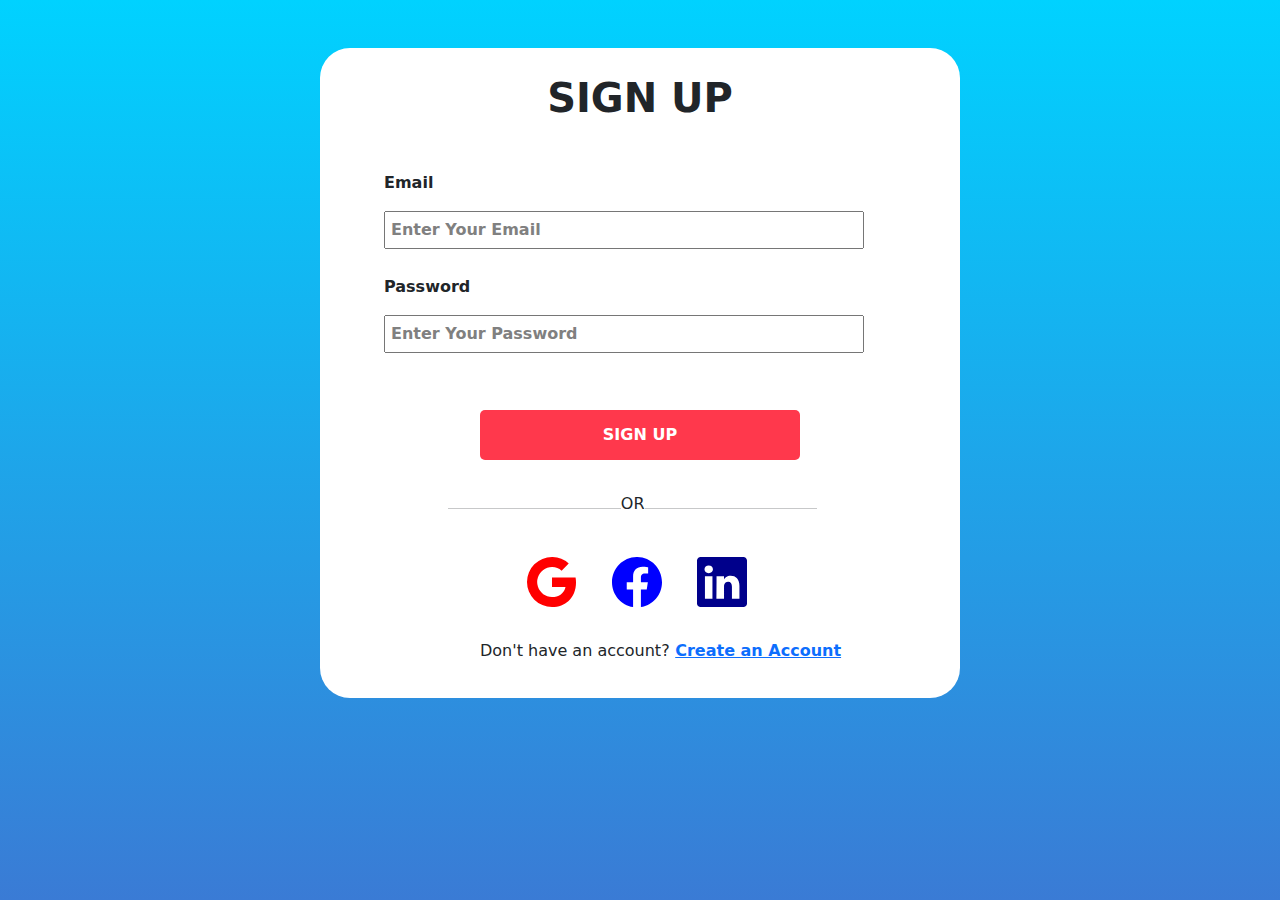
<file: index.html>
<!DOCTYPE html>
<html lang="en">
<head>
    <meta charset="UTF-8">
    <meta http-equiv="X-UA-Compatible" content="IE=edge">
    <meta name="viewport" content="width=device-width, initial-scale=1.0">
    <title>TAF consultants (Tax Accounting and Finance)</title>
    <link rel="shortcut icon" href="pLogo-removebg-preview.png" type="image/x-icon">
    <link rel="stylesheet" href="https://cdn.jsdelivr.net/npm/bootstrap@5.3.0/dist/css/bootstrap.min.css">
    <link rel="stylesheet" href="login.css">
</head>
<body>
    <section class=" mt-5 section1">
        <h1 class="text-center justify-content-center h1">SIGN UP</h1><br>
        <form onsubmit="Login(); return false">
            <div class="formHandler"><p class="p">Email</p>
                <input type="email" required id="email" minlength="5" class="input " placeholder="Enter Your Email"><br>
                <p class="p">Password</p>
                <input type="password" required id="password" minlength="7"  class="input" placeholder="Enter Your Password"><br>
                <button class="signUP">SIGN UP</button>
              <div class="cont">
                <hr>OR <hr>
              </div>
              <div class="logos">
                <svg class="logoColor" xmlns="http://www.w3.org/2000/svg" width="16" height="16" fill="currentColor" class="bi bi-google" viewBox="0 0 16 16">
                  <path d="M15.545 6.558a9.42 9.42 0 0 1 .139 1.626c0 2.434-.87 4.492-2.384 5.885h.002C11.978 15.292 10.158 16 8 16A8 8 0 1 1 8 0a7.689 7.689 0 0 1 5.352 2.082l-2.284 2.284A4.347 4.347 0 0 0 8 3.166c-2.087 0-3.86 1.408-4.492 3.304a4.792 4.792 0 0 0 0 3.063h.003c.635 1.893 2.405 3.301 4.492 3.301 1.078 0 2.004-.276 2.722-.764h-.003a3.702 3.702 0 0 0 1.599-2.431H8v-3.08h7.545z"/>
                </svg>
                <svg class="logoColor1" xmlns="http://www.w3.org/2000/svg" width="16" height="16" fill="currentColor" class="bi bi-facebook" viewBox="0 0 16 16">
                  <path d="M16 8.049c0-4.446-3.582-8.05-8-8.05C3.58 0-.002 3.603-.002 8.05c0 4.017 2.926 7.347 6.75 7.951v-5.625h-2.03V8.05H6.75V6.275c0-2.017 1.195-3.131 3.022-3.131.876 0 1.791.157 1.791.157v1.98h-1.009c-.993 0-1.303.621-1.303 1.258v1.51h2.218l-.354 2.326H9.25V16c3.824-.604 6.75-3.934 6.75-7.951z"/>
                </svg>
                <svg class="logoColor2" xmlns="http://www.w3.org/2000/svg" width="16" height="16" fill="currentColor" class="bi bi-linkedin" viewBox="0 0 16 16">
                  <path d="M0 1.146C0 .513.526 0 1.175 0h13.65C15.474 0 16 .513 16 1.146v13.708c0 .633-.526 1.146-1.175 1.146H1.175C.526 16 0 15.487 0 14.854V1.146zm4.943 12.248V6.169H2.542v7.225h2.401zm-1.2-8.212c.837 0 1.358-.554 1.358-1.248-.015-.709-.52-1.248-1.342-1.248-.822 0-1.359.54-1.359 1.248 0 .694.521 1.248 1.327 1.248h.016zm4.908 8.212V9.359c0-.216.016-.432.08-.586.173-.431.568-.878 1.232-.878.869 0 1.216.662 1.216 1.634v3.865h2.401V9.25c0-2.22-1.184-3.252-2.764-3.252-1.274 0-1.845.7-2.165 1.193v.025h-.016a5.54 5.54 0 0 1 .016-.025V6.169h-2.4c.03.678 0 7.225 0 7.225h2.4z"/>
                </svg>
              </div>
                <div>
                    <p class="createAccount">Don't have an account?<b> <a href="./signup.html">Create an Account</a> </b> </p>
                </div>           
             </div>
        </form>
    </section>
</body>
<script src="https://cdn.jsdelivr.net/npm/@popperjs/core@2.11.8/dist/umd/popper.min.js" integrity="sha384-I7E8VVD/ismYTF4hNIPjVp/Zjvgyol6VFvRkX/vR+Vc4jQkC+hVqc2pM8ODewa9r" crossorigin="anonymous"></script>
<script src="https://cdn.jsdelivr.net/npm/bootstrap@5.3.0/dist/js/bootstrap.min.js" integrity="sha384-fbbOQedDUMZZ5KreZpsbe1LCZPVmfTnH7ois6mU1QK+m14rQ1l2bGBq41eYeM/fS" crossorigin="anonymous"></script>
<script src="app.js"></script>
</html>
</file>
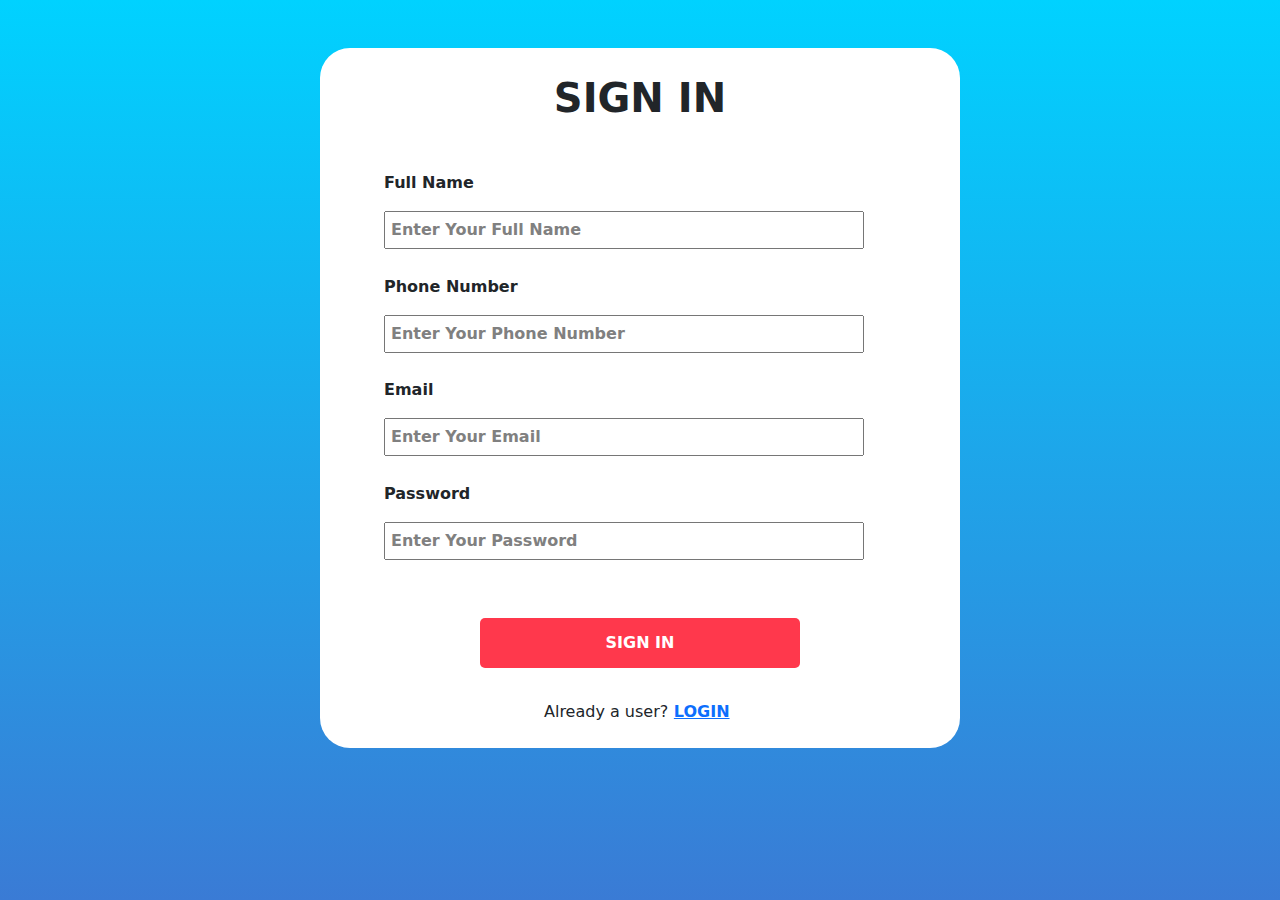
<file: signup.html>
<!DOCTYPE html>
<html lang="en">
<head>
    <meta charset="UTF-8">
    <meta http-equiv="X-UA-Compatible" content="IE=edge">
    <meta name="viewport" content="width=device-width, initial-scale=1.0">
    <title>TAF consultants (Tax Accounting and Finance)</title>
    <link rel="shortcut icon" href="pLogo-removebg-preview.png" type="image/x-icon">
    <link rel="stylesheet" href="https://cdn.jsdelivr.net/npm/bootstrap@5.3.0/dist/css/bootstrap.min.css">
    <link rel="stylesheet" href="style.css">
    <link rel="stylesheet" href="login.css">
</head>
<body>
    <section class=" mt-5 section2">
        <h1 class="text-center justify-content-center h1">SIGN IN</h1><br>
        <form onsubmit="signup(); return false">
            <div class="formHandler"><p class="p">Full Name</p>
                <input type="text" id="fullName" minlength="3" class="input" required placeholder="Enter Your Full Name"><br>
                <p class="p">Phone Number</p>
                <input type="number" id="phoneNumber" minlength="7"  class="input" required placeholder="Enter Your Phone Number"><br>
                <p class="p">Email</p>
                <input type="email" id="email" minlength="5" class="input " required placeholder="Enter Your Email"><br>
                <p class="p">Password</p>
                <input type="password" id="password" minlength="7"  class="input" required placeholder="Enter Your Password"><br>
                <button class="signUP">SIGN IN</button>
                <div>
                    <p class="loginAccount">Already a user?<b> <a href="./index.html">LOGIN</a> </b></p>
                </div>           
             </div>
        </form>
    </section>
</body>
<script src="https://cdn.jsdelivr.net/npm/@popperjs/core@2.11.8/dist/umd/popper.min.js" integrity="sha384-I7E8VVD/ismYTF4hNIPjVp/Zjvgyol6VFvRkX/vR+Vc4jQkC+hVqc2pM8ODewa9r" crossorigin="anonymous"></script>
<script src="https://cdn.jsdelivr.net/npm/bootstrap@5.3.0/dist/js/bootstrap.min.js" integrity="sha384-fbbOQedDUMZZ5KreZpsbe1LCZPVmfTnH7ois6mU1QK+m14rQ1l2bGBq41eYeM/fS" crossorigin="anonymous"></script>
<script src="app.js"></script>
</html>
</file>
<file: login.css>
*{
    margin: 0;
    padding: 0;
    box-sizing: border-box;
}
body{
    background:linear-gradient(#00d2ff , #3a7bd5);
    background-repeat: no-repeat;
    background-attachment: fixed;
    background-size: cover;
    background-blend-mode: darken;
    /* overflow-y: scroll; */
    /* display: flex;
    align-items: center;
    justify-content: center;
    min-height: 100vh; */
}
.section1{
    width: 50%;
    height: 650px;
    background-color: white;
    border-radius: 30px;
    margin-left: 25%;
    margin-bottom: 5%;
}
.section2{
    width: 50%;
    height: 700px;
    background-color: white;
    border-radius: 30px;
    margin-left: 25%;
    margin-bottom: 5%;
}
.section1 .h1{
    padding-top: 4%;
    font-weight: bold;
    margin-bottom: 4%;
    text-align: center;
}
.section2 .h1{
    padding-top: 4%;
    font-weight: bold;
    margin-bottom: 4%;
    text-align: center;
}
.formHandler{
    width: 100%;
    height: 100%;
    margin-left: 10%;
}
.input{
    width: 75%;
    padding: 5px;
    margin-bottom: 4%;
}
.input::placeholder{
    font-weight: bold;
    color: grey;
}
.p{
    font-weight: bold;
}
.signUP{
    width: 50%;
    height: 50px;
    border: none;
    background-color: rgb(255, 56, 76);
    border-radius: 5px;
    color: white;
    font-weight: bold;
    margin-left: 15%;
    margin-top: 5%;
    margin-bottom: 5%;

}
.createAccount{
    margin-left: 15%;
}
.loginAccount{
    margin-left: 25%;
}
.cont{
    display: flex;
    margin-left: 10%;
}
hr{
    width: 30%;
}
.logos{
    margin: 5% 20%;

}
.logoColor{
    height: 50px;
    width: 80px;
    color: red;
}
.logoColor1{
    height: 50px;
    width: 80px;
    color: blue;
}.logoColor2{
    height: 50px;
    width: 80px;
    color: darkblue;
}
</file>
<file: style.css>
*{
    margin: 0;
    padding: 0;
    box-sizing: border-box;
}
body{
    z-index: 1;
    overflow-x: hidden;
}
/* .maroonICO{
    background-color: maroon;
} */
/* Navbar */
.navbar{
    background-color: white;
    width: 100%;
     /*height: 100%; */
    top: 0;
    /* position: fixed; */
    
}
/* .container1{
    width: 100%;
    height: 100%;
    top: 0;
    position: fixed;
} */

.logoWeb{
    color: blue;
    width: 50px;
    height: 40px;
    margin-top: -1%
}
.webName{
    font-size: 30px;
    font-family: system-ui, -apple-system, BlinkMacSystemFont, 'Segoe UI', Roboto, Oxygen, Ubuntu, Cantarell,;

}
.navItemsMargin{
    margin-left: 575px;
}
.navItems1{
    width: 100%;
    height: 100%;
    color: grey;
    font-weight: bold;
    font-family: monospace;
    margin-left: 20px;
}
.navItems1:hover{
    color: blue;
    cursor: pointer;
}
.downClickColor:hover{
    background-color: blue;
    color: white;
    font-weight: bold;
}

/* Section 1 */

.container2{
    background:linear-gradient(#00d2ff , #3a7bd5);
    width: 100%;
    height: 400px;
    margin-bottom: 4%;
    margin-top: -6%;
}
.Wrapper{
    width: 100%;
    height: 50%;
    z-index: 999;
    
}
.h1Wrapper{
    padding-top: 80px;
    /* padding-left: 60px; */
    font-size: 40px;
    font-weight: bold;
    text-align: center;
    color: white;
    margin-bottom: 2%;
}
/* .h2Wrapper{
    text-align: center;
    font-size: 40px;
    font-weight: bold;
    color: #000000;
}
.pWrapper{
    text-align: center;
    font-size: 25px;
} */

.button2{
    width: 30%;
    padding: 15px 20px;
    border-radius: 10px ;
    border: none ;
    background-color: blue ;
    color: white ;
    margin-left: 35% ;
    font-family: arial ;
    z-index: 999 ;
    cursor: pointer ;
    margin-top: 5%;
}
.button2:hover{
    background-color: blue ;
    cursor: pointer ;

}

/* Section 2 */

.awards{
    width: 100%;
    height: 100%;
    display: flex;
    margin-bottom: 5%;
}
.awardWrapper{
    width: 100%;
    height: 100%;
    display: flex;
}
.award1{
    width: 20%;
    height: 20%;
    margin-left: 25%;
}
.award2{
    width: 20%;
    height: 20%;
    margin-left: 10%;
}
.awardStar{
    margin-left: 30%;
    width: 80px;
    height: 80px;
}
.h4AwardWrapper{
    text-align: center;
}
.pAwardWrapper{
    text-align: center;
}

/* Section3 */

.popularProducts{
    width: 100%;
    height: 100%;
}
.h2Popular{
    font-weight: bold;
    font-size: 40px;
    text-align: center;
    margin-bottom: 5%;
}

.cardWrappers{
    width: 100%;
    height: 100%;
    margin-bottom: 4%;
    /* display: flex; */
}


.card1{
    margin-left: 10%;
    width: 80%;
    color: white;
    height: 680px;
    border: 2px solid none;
    padding: 40px;
    /* margin-left: 1.5%; */
    margin-bottom: 5%;
    /* background-color: lightblue; */
    background:-webkit-linear-gradient(#00d2ff , #3a7bd5);
    /* transition: transform .1s; */

}
.card1:hover{
    transition-duration: 1s;
    transform: scale(1.1s);
    cursor: pointer;
    /* transition-delay: 0.8s;  */
}
.card2{
    margin-left: 10%;
    width: 80%;
    height: 580px;
    border: 2px solid none;
    padding: 40px;
    /* margin-left: 1.5%; */
    margin-bottom: 5%;
    color: white;
    /* background-color: lightblue; */
    background:-webkit-linear-gradient(#00d2ff , #3a7bd5);
    /* transition: transform .1s; */

}
.card2:hover{
    transition-duration: 2s;
    transform: scale(0.7s);
    cursor: pointer;
    /* transition-delay: 0.8s;  */
}
.h3CardWrapper{
    padding-top: 20px;
    text-align: center;
    font-size: 2.2rem;
    font-weight: bold;
    height: 4.8rem;
    line-height: 1;
    color: white;
    font-family: system-ui, -apple-system, 'Segoe UI', 'Open Sans', 'Helvetica Neue', sans-serif;
}
.pCardWrapper{
    font-size: 1.9rem;
    line-height: 1.4;
    height: 4.8rem;
    color: white;
    text-align: center;
    margin-bottom: -2%;
}
.card1B{
    font-size: 20px;
    margin-left: 8%;
    color: white;
}
.card1A{
    font-size: 15px;
    margin-left: 11%;
    color: white;
}
.button3{
    margin-left: 69%;
    margin-top: 1%;
    width: 30%;
    padding: 16px 16px;
    border: none;
    border-radius: 10px;
    font-family: system-ui, -apple-system, 'Segoe UI', 'Open Sans', 'Helvetica Neue', sans-serif;
    background-color: blue;
    color: white;
    font-weight: bold;
    font-size: 13px;
}
.button3:hover{
    transform: scale(1.1);
}

/* Section 4 */

.mainLastSection{
    width: 100%;
    height: 100%;
    border: 2px solid white;
    background-color: rgb(244, 244, 244);
    padding-top: 100px;
    padding-left: 100px;
    padding-right: 100px;
    padding-bottom: 0px;

}
.pContactWrap{
    font-size: 14px;
    text-align: center;
}
.contactSection{
    width: 100%;
    height: 100%;
    display: flex;
    margin-bottom: 5%;

}
.flexCont{
    display: flex;
}
.flexContNum{
    margin-left: 4%;
    margin-top: -4%;
}
.ContactWrapper{
    width: 25%;
    height: 25%;
    margin-left: 7%;
}
/* .h3ContactWrapper{
} */
.facebook{
    width: 50px;
    height: 50px;
    cursor: pointer;
}
.contactWrapper1{
    width: 25%;
    height: 25%;
    margin-left: 15%;
}
.contactWrapper2{
    width: 25%;
    height: 25%;
    margin-left: 15%;
    margin-top: 5%;
}
.locate{
    font-size: 20px;
}
.location{
    width: 50px;
    height: 50px;
    margin-top: 2%;
    cursor: pointer;
}

/* .products .products__list .list__item.center__item {
    background-color: #fff;
    border-radius: 8px;
    border: none;
    box-shadow: 0 0.125rem 0.5rem rgba(0,0,0,.24);
    height: 22rem;
    margin-inline: -2rem;
    margin-top: -2rem;
    z-index: 1;
} */


/* .products .products__list .list__item:not(:nth-last-child(2)):not(.center__item) {
    border-right: 1px solid #ffdde3;
} */
/* @media only screen and(min-width: 270px ) ,(max-height:660px) {
    .container2{
        width: 100%;
        height: 100%;
    }
    .h1Wrapper{
        font-size: 30px;
    }
    .button2{
        width: 100%;
        font-size: 10px;
        margin-top: -15%;
    }

    /* Section 3 
    .cardWrappers{
        margin-bottom: 10%;
        display: block;

    }
    .card1{
        width: 20px;
        height: 298px;
        margin-bottom: 5%;
        margin-left: -10%;
        /* transition: transform .1s; 
    
    }
    .h3CardWrapper{
        padding-top: 5px;
        font-size: 1.5rem;
    }
    .pCardWrapper{
        margin-top: -20px;

        font-size: 1rem;    
        margin-bottom: 0%;
    }
    .button3{
        margin-left: 10%;
        width: 90%;
        font-size: 10px;
        border-radius: 6px;
    }

} */

@media screen and (max-width: 380px) {
    /* Navbar */
    
    .logoWeb{
        width: 50px;
        height: 40px;
    }
    .webName{
        font-size: 20px;
        font-family: system-ui, -apple-system, BlinkMacSystemFont, 'Segoe UI', Roboto, Oxygen, Ubuntu, Cantarell,;
    
    }
    .button1{
        width: 150px;
        padding: 10px 20px;
        margin-left: -10px;
    }
    .navItemsMargin{
        margin-left: 20%;
        }
        .navItems1{
            width: 80%;

        }
    /* Section 1 */
    .container2{
        width: 100%;
        height: 500px;
        /* margin-top: -4%; */
    }
    .button2 {
        width: 50%;
        font-size: 15px;
        /* margin-left: 18%; */
        margin-left: 2%;
        margin-top: 5%;
        /* display: block; */
        z-index: 2;

    }
    .Wrapper{
        width: 100%;
        height: 20%;
        z-index: 999;
        margin-top: -26%;
    
    }

    /* Section 2 */

    /* .awardWrapper{
        width: 100%;
        height: 100%;
        display: block;
    }
    .award1{
        width: 50%;
        height: 50%;
        margin-left: 25%;
    }
    .award2{
        width: 50%;
        height: 50%;
        margin-left: 25%;
    }
    .awardStar{
        margin-left: 30%;
    }
    .h4AwardWrapper{
        text-align: center;
    }
    .pAwardWrapper{
        text-align: center;
    } */

    /* Section 3 */

    .cardWrappers{
        margin-bottom: 10%;
        display: block;
    }
    .card1{
        width: 80%;
        margin-bottom: 5%;
    
    }
    .card2{
        width: 80%;
        margin-bottom: 5%;
    
    }
    .card1B{
        font-size: 10px;
        margin-left: 8%;
    }
    .card1A{
        font-size: 5px;
        margin-left: 11%;
    
    }
    .h3CardWrapper{
        font-size: 1.5rem;
        margin-bottom: 0%;
    }
    .pCardWrapper{
        font-size: 1rem;
        margin-bottom: 0%;


    }
    
    .button3{
        margin-left: 10%;
        width: 80%;
        font-size: 10px;
        border-radius: 6px;
    }

    /* Section 4 */

.mainLastSection{
    width: 100%;
    height: 100%;
    border: 2px solid white;
    padding:0px;

}
.pContactWrap{
    font-size: 14px;
    text-align: start;
    padding: 10px;
}
.contactSection{
    width: 100%;
    height: 100%;
    display: block;
    margin-bottom: 5%;

}
.flexCont{
    display: flex;
    margin-left: -8% ;
}
.flexContNum{
    margin-left: 0%; 
     margin-top: 0%;
     font-size: 10px;
     font-weight: none;
}
.ContactWrapper{
    width: 100%;
    height: 100%;
    /* margin-left: 7%; */
}
.facebook{
    width: 30px;
    height: 30px;
    cursor: pointer;
}
.contactWrapper1{
    width: 100%;
    margin-left: 15%;
}
.contactWrapper2{
       height: 100%;
    margin-left: 15%;
    margin-top: 5%;
}
.locate{
    font-size: 10px;
    margin-left: -5%;
}
.location{
    width: 30px;
    height: 30px;
    cursor: pointer;
    margin-left: -18%;
}
    .h1ContactWrapper{
        margin-top: 4%;
        margin-left: -8%;
    }
    .h3ContactWrapper{
        margin-top: 4%;
        margin-bottom: -4%;
    }
}

@media screen and (max-width:430px) {
/* Navbar */
.logoWeb{
        width: 40px;
        height: 30px;
    }
    .webName{
        font-size: 22px;    
    }
    .button1{
        width: 150px;
        margin-left: -10px;
    }
    .navItemsMargin{
        margin-left: 20%;
        }
        .navItems1{
            width: 80%;

        }

    /* Section 1 */

    .container2{
        width: 100%;
        height: 450px;    
        /* margin-top: -4%; */
    }
    .Wrapper{
        width: 100%;
        height: 50%;
        z-index: 999;
        margin-top: -23%;
    }
    .button2{
        width: 70%;
        font-size: 13px;
        margin-left: 18%;
        z-index: 2;
        /* display: none; */
    }
    /* Section 2 */

    /* .awardWrapper{
        width: 100%;
        height: 100%;
        display: block;
    }
    .award1{
        width: 50%;
        height: 50%;
        margin-left: 25%;
    }
    .award2{
        width: 50%;
        height: 50%;
        margin-left: 25%;
    } */
    /* Section 3 */
    
    .cardWrappers{
        margin-bottom: 10%;
        display: block;
    }
    .card1{
        width: 280px;
        height: 800px;
        /* margin-bottom: 5%; */
        margin-left: 8%;
        /* transition: transform .1s; */
    
    }

    .card2{
        width: 280px;
        height: 650px;
        margin-bottom: 5%;
        margin-left: 8%;
    
    }
    .card1B{
        font-size: 15px;
        margin-left: -5%;
    }
    .card1A{
        font-size: 12px;
        margin-left: 2%;
    }
    .h3CardWrapper{
        padding-top: 5px;
        font-size: 1.5rem;
    }
    .pCardWrapper{
        margin-top: -20px;

        font-size: 1rem;    
        margin-bottom: 0%;
    }
    .button3{
        margin-left: 8%;
        width: 90%;
        font-size: 10px;
        border-radius: 6px;
    }

    /* Section 4 */

.mainLastSection{
    width: 100%;
    height: 100%;
    padding:0px;

}
.pContactWrap{
    font-size: 14px;
    text-align: start;
    padding: 10px;
}
.contactSection{
    width: 100%;
    height: 100%;
    display: block;
    margin-bottom: 5%;

}
.flexCont{
    display: flex;
    margin-left: -8% ;

}
.flexContNum{
    margin-left: 0%; 
     margin-top: 0%;
     overflow: hidden;
     font-size: 10px;
     font-weight: none;
}
.ContactWrapper{
    width: 80%;
    height: 100%;
    /* margin-left: 7%; */
}
.facebook{
    width: 30px;
    height: 30px;
    cursor: pointer;
}
.contactWrapper1{
    width: 80%;
    margin-left: 15%;
}
.contactWrapper2{
       height: 100%;
    margin-left: 15%;
    margin-top: 5%;
}
.locate{
    font-size: 10px;
    margin-left: -2%;
}
.location{
    width: 30px;
    height: 30px;
    cursor: pointer;
    margin-left: -26%;
}
    .h1ContactWrapper{
        margin-top: 4%;
        margin-left: -8%;
        font-size: 20px;
    }
    .h3ContactWrapper{
        margin-top: 4%;
        margin-bottom: -4%;
    }
}

@media only screen and (min-width: 758px) and (max-width: 1024px) {


    .logoWeb{
        width: 50px;
        height: 40px;
    }
    .navItems1{
        font-size: 25px;
        width: 80%;
    }
    .navItemsMargin{
    margin-left: 30%;
    }
    .webName{
        font-size: 40px;  
    }
    .button1{
        width: 250px;
        margin-left: -10px;
    }
    .container2{
        width: 100%;
        height: 400px;
        /* margin-top: -3%;     */
    }
    .Wrapper{
        width: 100%;
        height: 50%;
        z-index: 999;
        margin-top: -13%;
    
    }
    .button2{
        width: 70%;
        font-size: 13px;
        margin-left: 18%;
        z-index: 2;
        /* display: none; */
    }
       /* Section 3 */

       .cardWrappers{
        margin-bottom: 10%;
        display: block;
    }
    .card1{
        width: 580px;
        height: 800px;
        /* margin-bottom: 5%; */
        margin-left: 13%;
        /* transition: transform .1s; */
    
    }

    .card2{
        width: 580px;
        height: 700px;
        margin-bottom: 5%;
        margin-left: 13%;

    }
    .card1B{
        font-size: 20px;
        margin-left: 8%;
    }
    .card1A{
        font-size: 15px;
        margin-left: 11%;
    }
    .h3CardWrapper{
        font-size: 1.5rem;
    }
    .pCardWrapper{
        font-size: 1rem;  
        margin-bottom: -5%;  
    }
    .button3{
        margin-left: 10%;
        width: 80%;
        border-radius: 6px;
    }

        /* Section 4 */

.mainLastSection{
    width: 100%;
    height: 100%;
    border: 2px solid white;
    padding:0px;

}
.pContactWrap{
    font-size: 18px;
    text-align: center;
    padding: 10px;
}
.contactSection{
    width: 100%;
    height: 100%;
    display: block;
    margin-bottom: 5%;

}
.flexCont{
    display: flex;
    margin-left: -8% ;

}
.flexContNum{
    margin-left: 0%; 
     margin-top: 0%;
     overflow: hidden;
     font-size: 10px;
     font-weight: none;
}
.ContactWrapper{
    width: 80%;
    height: 100%;
    /* margin-left: 7%; */
}
.facebook{
    width: 40px;
    height: 40px;
    cursor: pointer;
}
.contactWrapper1{
    width: 80%;
    margin-left: 15%;
}
.contactWrapper2{
       height: 100%;
    margin-left: 15%;
    margin-top: 5%;
}
.locate{
    margin-left: 1%;
    font-size: 20px;
}
.location{
    width: 40px;
    height: 40px;
    cursor: pointer;
    margin-left: -26%;
}
    .h1ContactWrapper{
        margin-top: 4%;
        margin-left: -8%;
        font-size: 30px;
        margin-bottom: -2%;
    }
    .h3ContactWrapper{
        margin-top: 4%;
        margin-bottom: -4%;
        font-size: 30px;
        margin-bottom: 0%;
    }

}

@media only screen and (min-width: 1000px) and (max-width: 1030px) {
    
    .logoWeb{
        width: 60px;
        height: 40px;
    }
    .navItems1 {
        font-size:20px;
        
        margin-left: -40px;
    }
    .analysis{
        font-size: 20px;
        width: 250px;
    }
    .analysis1{
        font-size: 20px;
        /* width: 200px;     */

    }
    .navItemsMargin{
        width: 100%;
        margin-left: 400px;
    }
    .webName{
        font-size: 30px;  
    }
    /* .button1{
        width: 150px;
        margin-left: 10px;
    } */
    .container2{
        width: 100%;
        height: 430px;
        /* margin-top: 2%;*/
    }
    .Wrapper{
        margin-top: -8%;
        padding-top: 40px;
    
    }
    .button2{
        width: 70%;
        font-size: 23px;
        margin-left: 18%;
        z-index: 2;
        display: block;
    }

       /* Section 3 */

       .cardWrappers{
        margin-bottom: 10%;
        display: block;
    }
    .card1{
        width: 880px;
        height: 800px;
        /* margin-bottom: 5%; */
        margin-left: 8%;
        /* transition: transform .1s; */
    
    }

    .card2{
        width: 880px;
        height: 650px;
        margin-bottom: 5%;
        margin-left: 8%;
    
    }
    .card1B{
        font-size: 25px;
        margin-left: 8%;
    }
    .card1A{
        font-size: 20px;
        margin-left: 11%;
    }
    .h3CardWrapper{
        font-size: 1.5rem;
    }
    .pCardWrapper{
        font-size: 1rem;  
        margin-bottom: -5%;  
    }
    .button3{
        margin-left: 10%;
        width: 80%;
        border-radius: 6px;
    }
}

@media only screen and (min-width: 1530px) and (max-width: 2670px) {
    .logoWeb{
        width: 150px;
        height:100px;
    }
    .navItemsMargin{
        margin-left: 1025px;

    }
    .navItems1{
        font-size: 50px;
        width: 100%;
    }
    .webName{
        font-size: 60px;  

    }
    .button1{
        width: 200px;
        font-size: 20px;
        border-radius: 40px;
        /* margin-left: 10px; */
    }
    .container2{
        width: 100%;
        height: 700px;
        /* margin-top: 2%;     */
    }
    .Wrapper{
        width: 100%;
        height: 50%;
        z-index: 999;
        margin-top: 2%;
    
    }
    .button2{
        width: 50%;
        font-size: 43px;
        margin-left: 25%;
        z-index: 2;
        display: block;
        border-radius: 40px;
    }
    .h1Wrapper{
        padding-top: 70px;
        /* padding-left: 60px; */
        font-size: 80px;
        font-weight: bold;
        text-align: center;
    }
    .h2Wrapper{
        /* margin-left: 60px; */
        text-align: center;
        font-size: 70px;
        font-weight: bold;
        color: #000000;
        margin-bottom: 2%;
    }
    .pWrapper{
        /* margin-left: 60px; */
        text-align: center;
        font-size: 50px;
    }
    /* .awards{
    width: 100%;
    height: 100%;
    display: flex;
    margin-bottom: 5%;
}
.awardWrapper{
    width: 100%;
    height: 100%;
    display: flex;
}
.award1{
    width: 20%;
    height: 20%;
    margin-left: 25%;
}
.award2{
    width: 30%;
    height: 30%;
    /* margin-left: 10%; 
}
.awardStar{
    margin-left: 30%;
    width: 200px;
    height: 200px;
}
.h4AwardWrapper{
    text-align: center;
    font-size: 55px;
}
.pAwardWrapper{
    text-align: center;
    font-size: 35px;

} */
.h2Popular{
    font-weight: bold;
    font-size: 150px;
    text-align: center;
    margin-bottom: 10%;
}
       /* Section 3 */

       .cardWrappers{
        margin-bottom: 10%;
        display: block;
    }
    .card1{
        width: 80%;
        height: 1300px;
        margin-bottom: 5%;
        margin-left: 10%;
        /* transition: transform .1s; */
    
    }

    .card2{
        width: 80%;
        height: 1060px;
        margin-bottom: 5%;
        margin-left: 10%;
    
    }
    .card1B{
        font-size: 40px;
        margin-left: 8%;
    }
    .card1A{
        font-size: 30px;
        margin-left: 11%;
    }
    .h3CardWrapper{
        font-size: 4.5rem;
        margin-bottom: 5%;  
    }
    .pCardWrapper{
        font-size: 3.5rem;  
        margin-bottom: 5%;  
    }
    .button3{
        margin-left: 10%;
        width: 80%;
        padding: 30px;
        font-size: 40px;
        border-radius: 6px;
    }
    mainLastSection{
        width: 100%;
        height: 100%;
        border: 2px solid white;
        padding:0px;
    
    }
    .pContactWrap{
        font-size: 58px;
        text-align: center;
        padding: 10px;
    }
    .contactSection{
        width: 100%;
        height: 100%;
        display: block;
        margin-bottom: 5%;
    
    }
    .flexCont{
        display: flex;
        margin-left: -10% ;
    
    }
    .flexContNum{
        margin-left: 0%; 
         margin-top: 0%;
         overflow: hidden;
         font-size: 50px;
         font-weight: none;
    }
    b{
        font-size: 50px;
    }
    .ContactWrapper{
        width: 80%;
        height: 100%;
        /* margin-left: 7%; */
    }
    .facebook{
        width: 100px;
        height: 100px;
        cursor: pointer;
    }
    .contactWrapper1{
        width: 80%;
        margin-left: 15%;
    }
    .contactWrapper2{
           height: 100%;
        margin-left: 15%;
        margin-top: 5%;
    }
    .locate{
        margin-left: 1%;
        margin-top: 6%;
        font-size: 50px;
    }
    .location{
        width: 100px;
        height: 100px;
        cursor: pointer;
        margin-left: -26%;
    }
        .h1ContactWrapper{
            margin-top: 4%;
            margin-left: -10%;
            font-size: 80px;
            margin-bottom: 1%;
        }
        .h3ContactWrapper{
            margin-top: 4%;
            margin-bottom: -4%;
            font-size: 80px;
            margin-bottom: 0%;
        }
}
</file>
